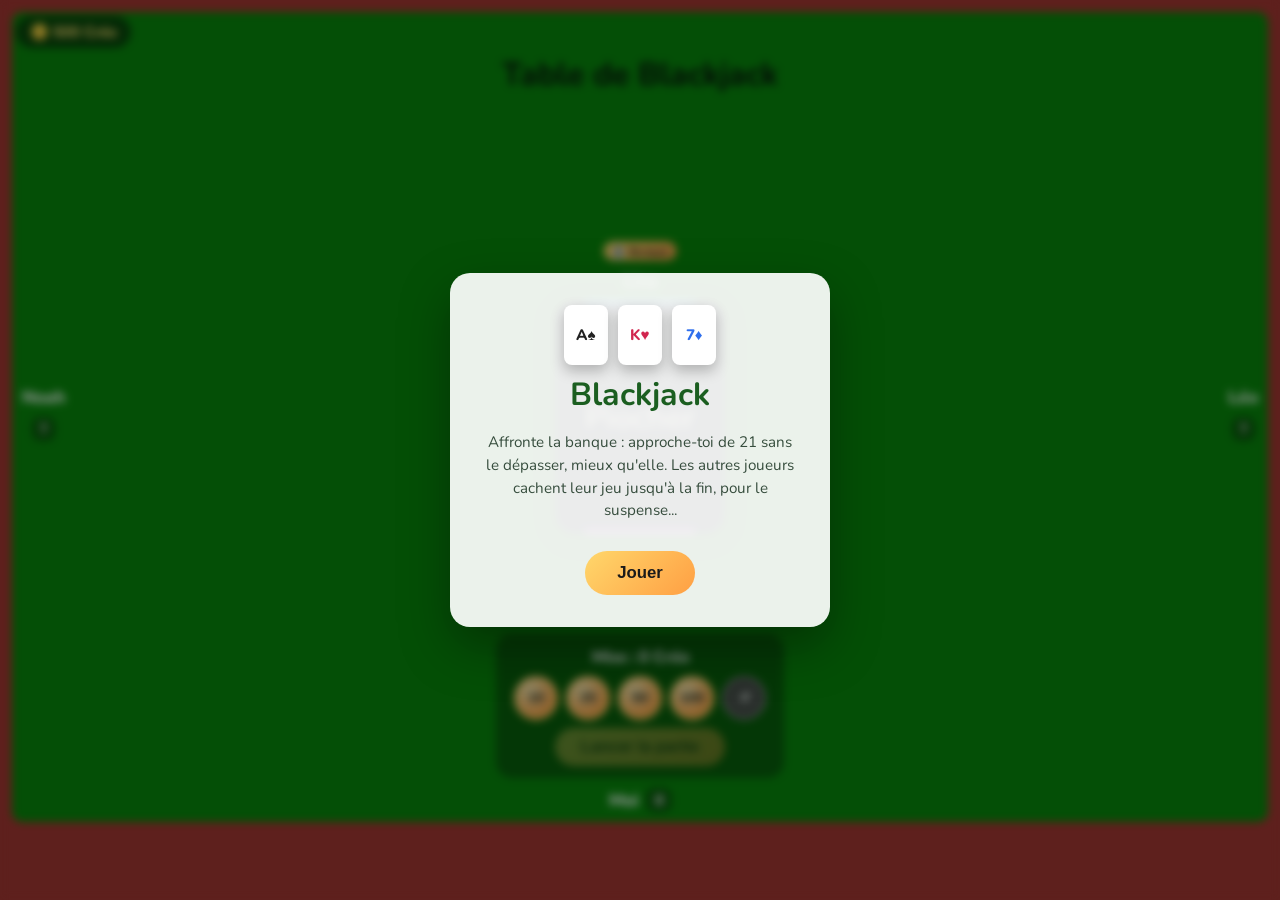
<file: index.html>
<!DOCTYPE html>
<html lang="fr">
<head>
  <meta charset="UTF-8" />
  <meta http-equiv="X-UA-Compatible" content="IE=edge">
  <title>Blackjack</title>
  <link rel="stylesheet" href="styles.css" />
</head>
<body>

  <div id="menu-overlay" class="menu-overlay">
    <div class="menu-box">
      <div class="menu-cartes">
        <div class="mini-carte c1">A♠</div>
        <div class="mini-carte c2">K♥</div>
        <div class="mini-carte c3">7♦</div>
      </div>
      <h1>Blackjack</h1>
      <p>Affronte la banque : approche-toi de 21 sans le dépasser, mieux qu'elle. Les autres joueurs cachent leur jeu jusqu'à la fin, pour le suspense...</p>
      <button id="jouer-button">Jouer</button>
    </div>
  </div>

  <div class="solde-permanent">🪙 <span id="solde-permanent-affiche">500</span> Créo</div>

  <div class="container">
    <h1 class="titre">Table de Blackjack</h1>

    <div id="deck" class="card deck-animated"><h2>Piocher</h2></div>

    <div class="player haut" id="haut"><span class="badge-banque">🏦 Banque</span><span class="nom"></span><span class="score" id="score-haut">?</span><span class="statut" id="statut-haut"></span></div>
    <div class="player bas" id="bas"><span class="nom">Moi</span><span class="score" id="score-bas">0</span></div>
    <div class="player gauche" id="gauche"><span class="nom"></span><span class="score" id="score-gauche">?</span><span class="statut" id="statut-gauche"></span></div>
    <div class="player droite" id="droite"><span class="nom"></span><span class="score" id="score-droite">?</span><span class="statut" id="statut-droite"></span></div>

    <div class="panneau-mise" id="panneau-mise">
      <div class="mise-actuelle">Mise : <span id="mise-affiche">0</span> Créo</div>
      <div class="jetons">
        <button class="jeton" data-valeur="10">10</button>
        <button class="jeton" data-valeur="25">25</button>
        <button class="jeton" data-valeur="50">50</button>
        <button class="jeton" data-valeur="100">100</button>
        <button id="annuler-mise" class="jeton annuler" title="Annuler la mise">↺</button>
      </div>
      <button id="lancer-button" class="lancer-button" disabled>Lancer la partie</button>
      <button id="recharge-button" class="recharge-button">Recharger 500 Créo</button>
    </div>

    <div class="actions">
      <button id="stop-button" class="stop-button">Arrêter de piocher</button>
      <button id="rejouer-button" class="rejouer-button">Rejouer</button>
    </div>
    <div id="resultat"></div>
  </div>

  <script src="script.js"></script>
</body>
</html>
</file>
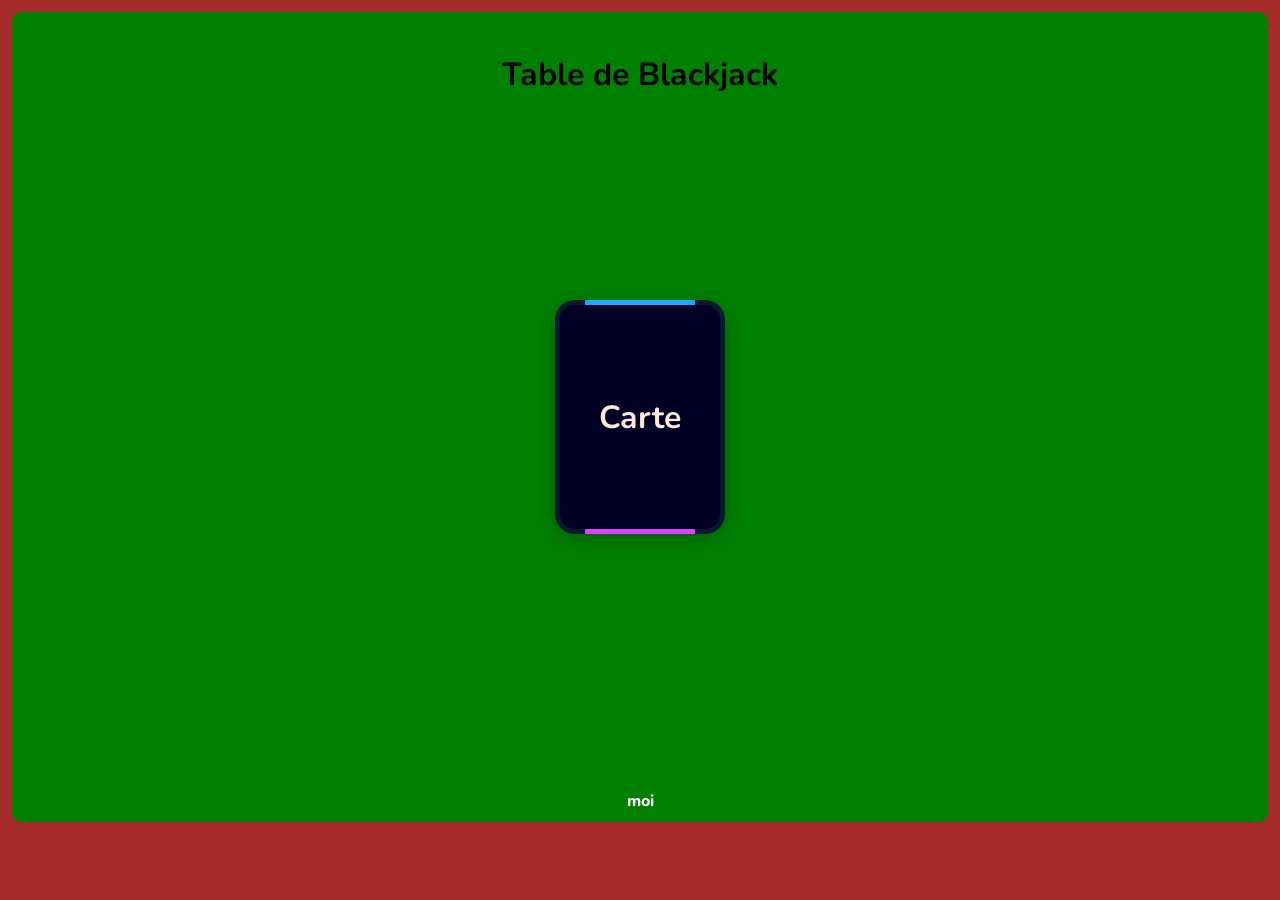
<file: main.html>
<!DOCTYPE html>
<html lang="fr">
<head>
  <meta charset="UTF-8" />
  <meta http-equiv="X-UA-Compatible" content="IE=edge">
  <title>Blackjack</title>
  <link rel="stylesheet" href="styles.css" />
</head>
<body>
  <div class="container">
    <h1 class="titre">Table de Blackjack</h1>

    <div id="deck" class="card deck-animated"><h2>Carte</h2></div>

    

    <div class="player haut" id="haut"></div>
    <div class="player bas" id="bas">moi</div>
    <div class="player gauche" id="gauche"></div>
    <div class="player droite" id="droite"></div>

    <button id="stop-button" class="stop-button">Arrêter de piocher</button>
    <div id="resultat"></div>
  </div>

  <script src="script.js"></script>
</body>
</html>
</file>
<file: styles.css>
@import url('https://fonts.googleapis.com/css2?family=Nunito:ital,wght@0,200..1000;1,200..1000&display=swap');

* {
  box-sizing: border-box;
}

body {
  margin: 0;
  min-height: 100vh;
  background-color: brown;
  padding: 12px;
  font-family: Nunito;
}

.container {
  background-color: green;
  min-height: 90vh;
  border-radius: 10px;
  padding: 20px;
  position: relative;
  overflow: hidden;
  text-align: center;
}

/* ---------- Menu de démarrage ---------- */

.menu-overlay {
  position: fixed;
  inset: 0;
  background: rgba(10, 20, 15, 0.45);
  backdrop-filter: blur(4px);
  display: flex;
  align-items: center;
  justify-content: center;
  z-index: 100;
  transition: opacity 0.4s ease, visibility 0.4s ease;
}

.menu-overlay.cache {
  opacity: 0;
  visibility: hidden;
  pointer-events: none;
}

.menu-box {
  background: rgba(255, 255, 255, 0.92);
  border-radius: 20px;
  padding: 32px 30px;
  max-width: 380px;
  text-align: center;
  color: #17311f;
  box-shadow: 0 20px 50px rgba(0, 0, 0, 0.35);
}

.menu-box h1 {
  color: #1b5e20;
  font-size: 2em;
  margin: 4px 0 8px;
}

.menu-box p {
  line-height: 1.5;
  opacity: 0.85;
  font-size: 0.95em;
}

.menu-cartes {
  display: flex;
  justify-content: center;
  gap: 10px;
  margin-bottom: 8px;
}

.mini-carte {
  width: 44px;
  height: 60px;
  background: white;
  border-radius: 8px;
  box-shadow: 0 6px 14px rgba(0, 0, 0, 0.25);
  display: flex;
  align-items: center;
  justify-content: center;
  font-weight: 800;
  font-size: 0.95em;
  animation: flotte 2.4s ease-in-out infinite;
}

.mini-carte.c1 { color: #222; animation-delay: 0s; }
.mini-carte.c2 { color: #d1264f; animation-delay: 0.2s; }
.mini-carte.c3 { color: #2f6fed; animation-delay: 0.4s; }

@keyframes flotte {
  0%, 100% { transform: translateY(0) rotate(-4deg); }
  50% { transform: translateY(-8px) rotate(4deg); }
}

#jouer-button {
  margin-top: 14px;
  padding: 12px 32px;
  font-size: 1.05em;
  font-weight: 800;
  background: linear-gradient(135deg, #ffd76b, #ff9f43);
  color: #1a1a1a;
  border: none;
  border-radius: 30px;
  cursor: pointer;
  transition: transform 0.2s ease;
}

#jouer-button:hover {
  transform: scale(1.05);
}

/* ---------- Solde permanent ---------- */

.solde-permanent {
  position: fixed;
  top: 16px;
  left: 16px;
  background: rgba(0, 0, 0, 0.55);
  color: #ffd76b;
  font-family: Nunito;
  font-weight: 800;
  padding: 6px 14px;
  border-radius: 20px;
  z-index: 20;
  font-size: 0.95em;
}

/* ---------- Deck ---------- */

.deck-animated {
  width: 170px;
  height: 234px;
  background: #07192E;
  position: absolute;
  display: flex;
  align-items: center;
  justify-content: center;
  overflow: hidden;
  border-radius: 20px;
  box-shadow: 0 5px 20px rgba(0, 0, 0, 0.253);
  top: 50%;
  left: 50%;
  transform: translate(-50%, -50%);
  z-index: 10;
  transition: left 0.8s ease, top 0.8s ease, transform 0.8s ease;
  cursor: pointer;
}

.deck-animated.decale {
  top: 12%;
  left: 90%;
  transform: translate(-50%, -50%) scale(0.55);
}

.deck-animated h2 {
  z-index: 1;
  color: antiquewhite;
  font-size: 2em;
  font-family: Nunito;
}

.deck-animated::after {
  content: '';
  position: absolute;
  background-color: #020025;
  inset: 5px;
  border-radius: 15px;
}

.deck-animated::before {
  content: '';
  position: absolute;
  width: 110px;
  height: 130%;
  background-image: linear-gradient(180deg, rgb(0, 183, 255), rgb(255, 48, 255));
  animation: rotBGimg 3s linear infinite;
  display: flex;
}

@keyframes rotBGimg {
  from { transform: rotate(0deg); }
  to { transform: rotate(360deg); }
}

.deck-animated.inactive {
  filter: grayscale(0.8);
  pointer-events: none;
  cursor: not-allowed;
}

/* ---------- Joueurs ---------- */

.player {
  position: absolute;
  display: flex;
  gap: 8px;
  flex-wrap: wrap;
  font-family: Nunito;
  font-weight: 800;
  align-items: center;
  color: white;
  z-index: 6;
}

.player .nom {
  font-size: 1.1em;
}

.player .score {
  background: rgba(0, 0, 0, 0.4);
  border-radius: 8px;
  padding: 2px 8px;
  font-size: 0.9em;
}

.player .statut {
  font-size: 0.75em;
  font-weight: 600;
  font-style: italic;
  opacity: 0;
  color: #ffd76b;
  width: 100%;
  transition: opacity 0.4s ease;
}

.player .statut.visible {
  opacity: 1;
}

.badge-banque {
  background: linear-gradient(135deg, #ffd76b, #ff9f43);
  color: #1a1a1a;
  font-size: 0.65em;
  padding: 2px 8px;
  border-radius: 10px;
  font-weight: 800;
  letter-spacing: 0.5px;
  width: fit-content;
}

/* La banque est au centre de la table ; la pioche se décale pour lui laisser la place */
.haut   { top: 34%; left: 50%; transform: translate(-50%, -50%); flex-direction: column; }
.bas    { bottom: 10px; left: 50%; transform: translateX(-50%); }
.gauche { top: 50%; left: 10px; transform: translateY(-50%); flex-direction: column; }
.droite { top: 50%; right: 10px; transform: translateY(-50%); flex-direction: column; }

/* ---------- Panneau de mise ---------- */

.panneau-mise {
  position: absolute;
  bottom: 44px;
  left: 50%;
  transform: translateX(-50%);
  z-index: 20;
  display: flex;
  flex-direction: column;
  align-items: center;
  gap: 8px;
  background: rgba(0, 0, 0, 0.35);
  padding: 12px 18px;
  border-radius: 16px;
}

.mise-actuelle {
  color: white;
  font-family: Nunito;
  font-weight: 800;
  font-size: 1em;
}

.jetons {
  display: flex;
  gap: 8px;
}

.jeton {
  width: 44px;
  height: 44px;
  border-radius: 50%;
  border: 2px solid #ffd76b;
  background: radial-gradient(circle at 35% 30%, #ffe9b0, #ff9f43 70%);
  color: #1a1a1a;
  font-weight: 800;
  cursor: pointer;
  font-family: Nunito;
  transition: transform 0.15s ease;
}

.jeton:hover {
  transform: scale(1.1);
}

.jeton.annuler {
  background: #444;
  border-color: #888;
  color: white;
}

.lancer-button, .recharge-button {
  padding: 10px 26px;
  font-size: 1em;
  font-weight: 800;
  border: none;
  border-radius: 30px;
  cursor: pointer;
  background: linear-gradient(135deg, #ffd76b, #ff9f43);
  color: #1a1a1a;
  transition: transform 0.2s ease, opacity 0.2s ease;
}

.lancer-button:hover, .recharge-button:hover {
  transform: scale(1.05);
}

.lancer-button:disabled {
  opacity: 0.4;
  cursor: not-allowed;
  transform: none;
}

.recharge-button {
  display: none;
  background: #2f6fed;
  color: white;
}

/* ---------- Boutons / résultat ---------- */

.actions {
  position: absolute;
  bottom: 80px;
  left: 50%;
  transform: translateX(-50%);
  display: flex;
  gap: 20px;
  z-index: 20;
}

#stop-button, #rejouer-button {
  padding: 10px 20px;
  font-size: 1em;
  border: none;
  border-radius: 10px;
  cursor: pointer;
  display: none;
  transition: opacity 0.2s ease, transform 0.2s ease;
}

#stop-button {
  background: #222;
  color: white;
}

#stop-button.desactive {
  opacity: 0.5;
  cursor: not-allowed;
}

#rejouer-button {
  background: linear-gradient(135deg, #ffd76b, #ff9f43);
  color: #1a1a1a;
  font-weight: 800;
}

#stop-button:hover, #rejouer-button:hover {
  transform: scale(1.05);
}

#resultat {
  position: absolute;
  bottom: 20px;
  width: 100%;
  text-align: center;
  font-size: 1.1em;
  line-height: 1.6;
  color: white;
  font-weight: bold;
  z-index: 15;
}

h1 {
  font-family: Nunito;
}

.titre {
  display: block;
}

/* ---------- Cartes ---------- */

.cart {
  width: 100px;
  height: 134px;
  display: none;
  position: absolute;
  z-index: 10;
  perspective: 800px;
}

.cart-inner {
  position: relative;
  width: 100%;
  height: 100%;
  transition: transform 0.6s ease;
  transform-style: preserve-3d;
}

.cart.revele .cart-inner {
  transform: rotateY(180deg);
}

.cart-face {
  position: absolute;
  inset: 0;
  display: flex;
  align-items: center;
  justify-content: center;
  border-radius: 20px;
  backface-visibility: hidden;
  font-family: Nunito;
  font-size: 2em;
  font-weight: 800;
  box-shadow: 0 5px 20px rgba(0, 0, 0, 0.788);
}

.cart-back {
  background: repeating-linear-gradient(45deg, #0b2a52, #0b2a52 8px, #123a6b 8px, #123a6b 16px);
  border: 3px solid rgba(255, 182, 255, 0.4);
}

.cart-front {
  transform: rotateY(180deg);
  color: white;
  border: 3px solid transparent;
  background: linear-gradient(#020025) padding-box,
              linear-gradient(180deg, rgb(0, 183, 255), rgb(255, 48, 255)) border-box;
}
</file>
